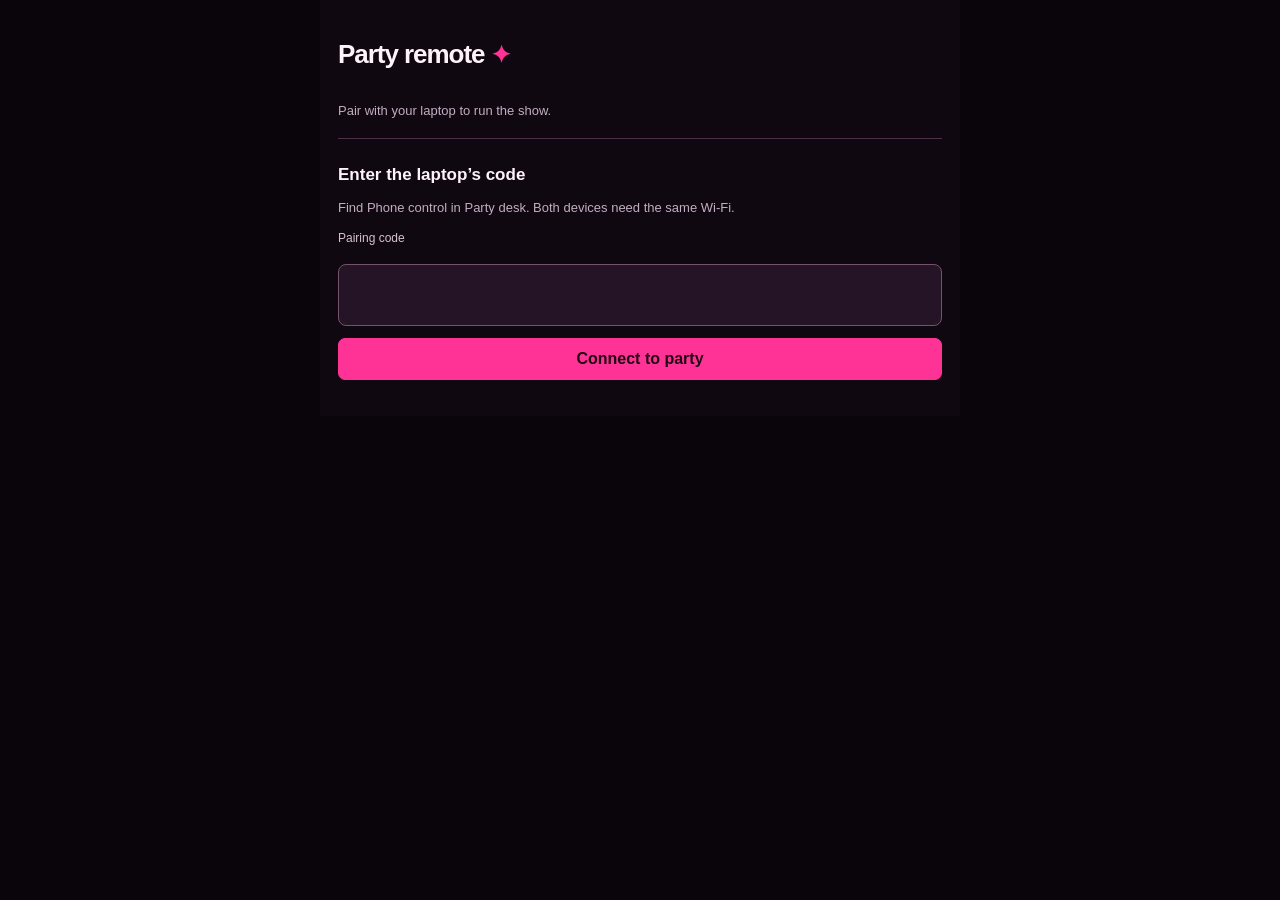
<file: remote.html>
<!doctype html><html lang="en"><head><meta charset="utf-8"><meta name="viewport" content="width=device-width,initial-scale=1"><meta name="color-scheme" content="dark"><title>Level Eleven · Remote</title><link rel="stylesheet" href="style.css"><script src="remote.js" defer></script>
<style>body{background:#100811;padding:22px 18px 36px;max-width:640px;margin:auto}header{display:flex;align-items:center;justify-content:space-between}h1{font-size:26px;letter-spacing:-.04em}h2{font-size:17px;margin:26px 0 12px}p{color:#c2adc1;font-size:13px;line-height:1.6}#connection{border-bottom:1px solid #4b3048;padding-bottom:16px}#pin{font-size:28px;letter-spacing:.25em;text-align:center;width:100%;padding:14px;background:#251425;border:1px solid #76516a;border-radius:8px;margin:12px 0}#now{font-size:25px;color:#fff;margin:8px 0}.remote-grid{display:grid;grid-template-columns:1fr 1fr;gap:10px}.remote-grid button{min-height:66px;text-align:left;touch-action:manipulation}.remote-grid small{display:block;color:#d0bccc;font-size:11px;font-weight:400;margin-top:5px}button:disabled{cursor:default;opacity:.4}#feedback{min-height:22px;color:#ffd0e8}#return{margin-top:12px}#disconnect{font-size:11px;padding:8px}.notice-box{padding:14px;background:#261527;border-radius:9px}#remote-effects button{border-left:3px solid #ff3296}</style></head>
<body><header><h1>Party remote <span class="star">✦</span></h1><button id="disconnect" hidden>Unpair</button></header><p id="connection" role="status">Pair with your laptop to run the show.</p>
<form id="pair-form"><h2>Enter the laptop’s code</h2><p>Find Phone control in Party desk. Both devices need the same Wi-Fi.</p><label for="pin">Pairing code</label><input id="pin" inputmode="numeric" autocomplete="one-time-code" pattern="[0-9]{6}" maxlength="6" required><button class="primary wide" id="join">Connect to party</button></form>
<div id="controls" hidden><div class="notice-box"><span class="live-label">On screen</span><div id="now">Waiting for laptop</div><p id="return-note"></p><button id="return" class="wide" hidden>Return to previous moment</button></div><p id="feedback" role="status"></p><h2>Moments</h2><div id="remote-moments" class="remote-grid"></div><h2>Fire an effect</h2><div id="remote-effects" class="remote-grid"></div><button id="clear" class="wide" style="margin-top:12px">Clear effects</button><p>The laptop handles the microphone and projector. Keep Party desk open there.</p></div></body></html>
</file>
<file: style.css>
:root{--ink:#09050b;--pink:#ff3296;--paper:#fff3fa;--muted:#b4a4b4;--panel:#1a141c;--line:#3b2c3b;--accent:#ff3296;--light:#fff3fa;font-family:-apple-system,BlinkMacSystemFont,"Segoe UI",sans-serif;color:var(--paper);background:var(--ink)}
*{box-sizing:border-box}body{margin:0}button,input,textarea,select{font:inherit}button,select,input,textarea{color:inherit}button{cursor:pointer;border:1px solid var(--line);background:#2b202d;padding:11px 14px;border-radius:7px;font-weight:650;transition:background .15s,border-color .15s}button:hover{background:#433044;border-color:#8b6b87}button:focus-visible,input:focus-visible,textarea:focus-visible,select:focus-visible{outline:3px solid #dbe7ff;outline-offset:3px}button[aria-pressed=true]{border-color:var(--pink);background:#4c1633}button.primary{background:var(--pink);border-color:var(--pink);color:#200713}button.primary:hover{background:#ff72b6}button:disabled{cursor:wait;opacity:.6}button.small{padding:8px 11px;font-size:12px}main{display:grid;grid-template-columns:minmax(0,1fr) 330px;min-height:100dvh}.stage{position:relative;min-height:100dvh;overflow:hidden;isolation:isolate;background:#09050b;display:flex;align-items:center;justify-content:center}.stage canvas{position:absolute;inset:0;width:100%;height:100%;z-index:-2}.grain{position:absolute;inset:0;pointer-events:none;z-index:-1;background:repeating-linear-gradient(0deg,transparent 0px,transparent 3px,#ffffff04 4px);opacity:.45}.topline{position:absolute;left:5.5%;right:5.5%;top:5%;display:flex;justify-content:space-between;gap:15px;font-size:clamp(11px,1vw,15px);letter-spacing:.04em}.tour{display:flex;gap:10px;align-items:center}.star{font-size:24px;color:var(--accent)}.live-dot{display:inline-block;width:7px;height:7px;border-radius:50%;background:var(--muted);margin-right:7px}.stage[data-mode=mic] .live-dot{background:#b9ffd7}.stage[data-mode=demo] .live-dot{background:#ffd08f}.headline{width:91%;text-align:center;padding:60px 0;transform:scale(var(--word-scale,1));will-change:transform}.headline .intro{margin:0 0 22px;font-size:clamp(14px,1.6vw,26px);font-weight:550;letter-spacing:.06em}.headline h1{margin:0;white-space:pre-line;overflow-wrap:anywhere;font-family:Impact,"Arial Black",sans-serif;font-weight:900;font-size:clamp(65px,12.4vw,200px);line-height:.86;letter-spacing:-.025em;color:var(--light);text-shadow:3px 3px 0 #09050b,6px 6px 0 var(--accent),0 0 calc(8px + var(--glow,0)*20px) color-mix(in srgb,var(--accent),transparent 45%)}.headline h1.long{font-size:clamp(52px,8.4vw,142px)}.headline h1.count{font-size:clamp(170px,30vw,420px)}.headline .subline{margin:30px 0 0;color:var(--accent);font-weight:650;font-size:clamp(13px,1.8vw,28px);letter-spacing:.08em}.bottomline{position:absolute;bottom:4.5%;left:5.5%;right:5.5%;display:flex;justify-content:space-between;gap:12px;font-size:11px;color:#e5cddc;letter-spacing:.1em}.bottomline span:last-child{color:var(--accent)}.exit-stage{display:none;position:absolute;right:22px;top:20px;z-index:5;background:#160a18dd}.panel{background:var(--panel);padding:26px 22px;max-height:100dvh;overflow:auto;border-left:1px solid var(--line)}.panel header{display:flex;align-items:baseline;justify-content:space-between;margin-bottom:8px}.panel h2{font-size:21px;margin:0;letter-spacing:-.025em}.badge{font-size:11px;color:var(--muted)}.panel p{font-size:13px;line-height:1.5;color:var(--muted);margin:6px 0 16px}.panel section{padding:20px 0;border-bottom:1px solid var(--line)}.panel section:first-of-type{padding-top:15px}.panel section:last-of-type{border:0}.panel h3{font-size:14px;margin:0 0 13px;font-weight:600}.wide{width:100%}.row{display:flex;gap:7px}.row>*{flex:1;min-width:0}.meter-wrap{margin:15px 0 5px;display:flex;align-items:center;gap:10px}.meter{height:6px;flex:1;background:#493648;border-radius:4px;overflow:hidden}.meter i{display:block;height:100%;width:0;background:var(--pink);transition:width 80ms linear}.meter-wrap output{font-size:11px;min-width:30px;color:var(--muted);font-variant-numeric:tabular-nums}.status{font-size:12px;min-height:34px;line-height:1.45;color:var(--muted);margin:8px 0}.status.error{color:#ffb9c6}label{display:block;font-size:12px;color:#d6c1d3;margin-bottom:7px}textarea,input[type=text],select{display:block;width:100%;border:1px solid #61475c;border-radius:5px;background:#100c12;padding:10px;margin-bottom:11px}textarea{resize:vertical;min-height:64px;max-height:140px}select{font-size:12px;padding:8px}input[type=range]{width:100%;accent-color:var(--pink);margin:3px 0 16px}.range-label{display:flex;justify-content:space-between;align-items:baseline}.range-label output{font-size:11px;color:var(--muted)}.palette{display:flex;gap:7px;margin-bottom:15px}.palette button{font-size:12px;flex:1;padding:9px 3px}.palette b{display:inline-block;width:7px;height:7px;border-radius:50%;margin-right:5px}.cue-grid{display:grid;grid-template-columns:1fr 1fr;gap:7px}.cue-grid button{font-size:12px;padding:11px 5px}.check{display:flex;align-items:center;gap:8px;margin:8px 0 0}.check input{accent-color:var(--pink)}.footnote{margin-top:16px!important;font-size:11px!important}.projecting main{display:block}.projecting .stage{height:100dvh}.projecting .panel{display:none}.projecting .exit-stage{display:block}.projecting.idle .exit-stage{opacity:0}.projecting.idle{cursor:none}.projecting .headline h1{font-size:clamp(85px,15vw,240px)}.projecting .headline h1.long{font-size:clamp(65px,10vw,175px)}.projecting .headline h1.count{font-size:clamp(170px,32vw,460px)}
@media(max-width:850px){main{grid-template-columns:1fr}.stage{min-height:0;height:65dvh;min-height:360px}.panel{max-height:none;border-left:0;border-top:1px solid var(--line);padding:22px;display:grid;grid-template-columns:1fr 1fr;gap:0 28px}.panel header,.panel>p{grid-column:1/-1}.headline h1{font-size:clamp(70px,18vw,140px)}.headline h1.long{font-size:clamp(50px,12vw,100px)}}
@media(max-width:500px){.panel{display:block}.stage{height:53dvh}.topline{font-size:10px}.tour{gap:5px}.topline>span:last-child{max-width:125px;text-align:right}.bottomline{font-size:8px}.headline .intro{margin-bottom:15px}.headline .subline{margin-top:23px}}
@media(prefers-reduced-motion:reduce){*{scroll-behavior:auto!important;transition:none!important}}

[hidden]{display:none!important}main{grid-template-columns:minmax(0,1fr) 420px}.panel{padding:0 24px 28px}.desk-header{padding:24px 0 16px;position:sticky;top:0;background:var(--panel);z-index:10;border-bottom:1px solid var(--line)}.desk-header header{margin-bottom:4px}.desk-header p{margin-bottom:14px}.tabs{display:flex;gap:5px;background:#100c12;padding:4px;border-radius:9px}.tabs button{flex:1;border:0;background:transparent;padding:10px}.tabs button[aria-selected=true]{background:#493044;color:#fff}.live-strip{display:flex;align-items:center;justify-content:space-between;gap:12px;margin-bottom:15px}.live-strip strong{display:block;margin-top:4px;font-size:18px}.live-label{font-size:11px;color:#b9ffd7}.live-label:before{content:'';display:inline-block;background:#b9ffd7;width:6px;height:6px;border-radius:50%;margin-right:6px}.return-note{font-size:12px;color:var(--muted);margin-top:7px;min-height:16px}.moments-grid{display:grid;grid-template-columns:1fr 1fr;gap:10px}.moment-button{padding:0;overflow:hidden;text-align:left;background:#231825;position:relative;border:1px solid #60485d}.moment-art{height:83px;position:relative;display:flex;align-items:center;justify-content:center;overflow:hidden;background:var(--scene-bg);color:var(--scene-light);border-bottom:1px solid #ffffff19}.moment-art:before{content:'';position:absolute;inset:-30px;background:repeating-conic-gradient(from 30deg at 50% 120%,transparent 0deg 15deg,var(--scene-accent) 15deg 18deg,transparent 18deg 35deg);opacity:.17}.moment-art b{position:relative;text-align:center;white-space:pre-line;font-family:Impact,'Arial Black',sans-serif;font-size:25px;line-height:.93;padding:8px;max-width:100%;overflow-wrap:anywhere;text-shadow:2px 2px var(--scene-accent)}.moment-button[data-effect=halo] .moment-art:before{inset:5px 28px;border:3px solid var(--scene-accent);border-radius:50%;background:none;box-shadow:0 0 0 12px var(--scene-bg),0 0 0 14px var(--scene-accent);opacity:.5}.moment-button[data-effect=bars] .moment-art:before{background:repeating-linear-gradient(90deg,transparent 0 12px,var(--scene-accent) 12px 17px);opacity:.2;inset:25px 0 -20px;transform:skewY(-8deg)}.moment-button[data-effect=confetti] .moment-art:before{background:radial-gradient(circle,var(--scene-accent) 2px,transparent 3px);background-size:17px 22px;transform:rotate(12deg);opacity:.45}.moment-meta{display:block;padding:10px 11px}.moment-meta strong{display:block;font-size:13px;color:#fff}.moment-meta small{display:block;font-size:11px;color:#bba5b9;font-weight:400;margin-top:5px}.moment-button[aria-pressed=true]{border-color:#ff78ba;box-shadow:0 0 0 1px #ff78ba}.moment-button[aria-pressed=true] .moment-meta{background:#4c1633}.moment-button:hover .moment-art{filter:brightness(1.2)}.moment-button .playing-tag{position:absolute;top:6px;right:6px;font:600 9px -apple-system,sans-serif;background:#08060bc9;color:white;padding:3px 5px;border-radius:3px}.sound-row{display:flex;gap:8px}.sound-row #listen{flex:1}.sound-row #demo{width:auto;flex:0 0 auto}.sound-details{margin-top:13px}.sound-details summary{cursor:pointer;font-size:12px;color:#d6c1d3}.sound-details>div{padding-top:15px}.projection-actions{display:grid;gap:9px}.projection-actions p{margin-bottom:0}.editor-bar{display:flex;align-items:center;justify-content:space-between;margin:18px 0 12px}.editor-bar h3{margin:0}.editor-actions{display:flex;gap:6px;margin-bottom:18px}.editor-actions button{flex:1;padding:8px 5px;font-size:11px}.editor-actions button:disabled{cursor:default;opacity:.35}.editor-preview{min-height:138px;position:relative;border-radius:8px;border:1px solid #ffffff22;overflow:hidden;display:flex;flex-direction:column;justify-content:center;text-align:center;gap:8px;padding:16px;margin:16px 0;background:var(--scene-bg);color:var(--scene-light)}.editor-preview:before{content:'';position:absolute;inset:0;background:linear-gradient(135deg,transparent 15%,var(--scene-accent) 16%,transparent 18%,transparent 78%,var(--scene-accent) 80%,transparent 83%);opacity:.19;pointer-events:none}.editor-preview strong{position:relative;font-family:Impact,'Arial Black',sans-serif;font-size:36px;line-height:.95;white-space:pre-line;overflow-wrap:anywhere}.editor-preview small{position:relative;font-size:11px}.editor-preview span{position:relative;font-size:12px;color:var(--scene-accent)}.type-outline .headline h1{color:transparent;-webkit-text-stroke:2px var(--light);text-shadow:0 0 25px color-mix(in srgb,var(--accent),transparent 60%)}.type-wide .headline h1{letter-spacing:.07em;font-size:clamp(50px,8vw,150px);line-height:1}.projecting.type-wide .headline h1,.screen-only.type-wide .headline h1{font-size:clamp(65px,12vw,190px)}.type-wide .headline h1.long{font-size:clamp(45px,6.5vw,115px)}.projecting.type-wide .headline h1.long,.screen-only.type-wide .headline h1.long{font-size:clamp(55px,9vw,150px)}.editor-preview.type-outline strong{color:transparent;-webkit-text-stroke:1px var(--scene-light)}.editor-preview.type-wide strong{letter-spacing:.07em;font-size:29px}.editor-hint{font-size:12px!important;margin:0 0 16px!important}.field-row{display:grid;grid-template-columns:1fr 1fr;gap:12px}.field-row input[type=number]{width:100%;border:1px solid #61475c;border-radius:5px;background:#100c12;padding:8px;color:inherit}.save-row{display:flex;gap:8px;margin-top:18px}.save-row>*{flex:1}.notice{font-size:12px;line-height:1.5;color:#b9ffd7;min-height:18px;margin:12px 0 0}.notice.error{color:#ffb9c6}.backup-tools{padding-top:20px;margin-top:20px;border-top:1px solid var(--line)}.backup-tools h3{margin-bottom:10px}.backup-tools p{font-size:11px}.stage.scene-change .headline{animation:scene-arrive .35s ease-out}.gentle .stage.scene-change .headline{animation:none}@keyframes scene-arrive{from{opacity:.35;translate:0 10px}to{opacity:1;translate:0 0}}.stage .headline h1{font-size:clamp(58px,10vw,180px)}.stage .headline h1.long{font-size:clamp(46px,7.5vw,135px)}.stage .headline h1.count{font-size:clamp(150px,25vw,400px)}.projecting .stage .headline h1,.screen-only .stage .headline h1{font-size:clamp(85px,15vw,240px)}.projecting .stage .headline h1.long,.screen-only .stage .headline h1.long{font-size:clamp(65px,10vw,175px)}.projecting .stage .headline h1.count,.screen-only .stage .headline h1.count{font-size:clamp(170px,32vw,460px)}.screen-only main{display:block}.screen-only .stage{height:100dvh;min-height:100dvh}.screen-only .panel{display:none}.screen-only .exit-stage{display:block}.screen-only.idle .exit-stage{opacity:0}.screen-only.idle{cursor:none}.screen-only .topline{right:22%;}.admin-footer{font-size:11px!important;margin-top:18px!important}#return-moment{white-space:nowrap}#restore-review{background:#30212f;padding:12px;border-radius:7px;margin-top:12px}#restore-review p{margin-top:0}.footer-star{color:var(--accent)}
@media(max-width:1050px) and (min-width:851px){main{grid-template-columns:minmax(0,1fr) 370px}.panel{padding-inline:18px}.stage .headline h1{font-size:clamp(55px,10vw,160px)}}
@media(max-width:850px){main{grid-template-columns:1fr}.panel{display:block;max-height:none;padding:0 22px 24px}.desk-header{position:static}.stage .headline h1{font-size:clamp(65px,18vw,140px)}.stage .headline h1.long{font-size:clamp(46px,12vw,100px)}.type-wide .stage .headline h1{font-size:clamp(48px,13vw,110px)}.moments-grid{grid-template-columns:repeat(3,1fr)}.headline{padding-top:50px;padding-bottom:50px}.desk-header p{margin-bottom:14px}.screen-only .topline{right:25%}}
@media(max-width:540px){.moments-grid{grid-template-columns:1fr 1fr}.moment-art{height:80px}.panel{padding-inline:18px}.topline{right:4%;left:4%}.headline .intro{font-size:12px}.headline .subline{font-size:14px}.screen-only .topline{right:30%}.screen-only .topline>span:last-child{display:none}}
.editor-preview[data-effect=halo]:before{inset:10px 20%;border:2px solid var(--scene-accent);border-radius:50%;background:none;box-shadow:0 0 0 12px var(--scene-bg),0 0 0 14px var(--scene-accent);opacity:.3}.editor-preview[data-effect=bars]:before{background:repeating-linear-gradient(90deg,transparent 0 18px,var(--scene-accent) 18px 25px);inset:50px 0 -30px;transform:skewY(-8deg);opacity:.19}.editor-preview[data-effect=confetti]:before{background:radial-gradient(circle,var(--scene-accent) 2px,transparent 3px);background-size:23px 19px;inset:-30px;transform:rotate(12deg);opacity:.4}.moment-button.type-outline .moment-art b{color:transparent;-webkit-text-stroke:.7px var(--scene-light);text-shadow:0 0 12px var(--scene-accent)}.moment-button.type-wide .moment-art b{letter-spacing:.06em;font-size:22px}.type-wide .stage .headline h1{font-size:clamp(50px,8vw,150px)}.type-wide .stage .headline h1.long{font-size:clamp(45px,6.5vw,115px)}.projecting.type-wide .stage .headline h1,.screen-only.type-wide .stage .headline h1{font-size:clamp(65px,12vw,190px)}.projecting.type-wide .stage .headline h1.long,.screen-only.type-wide .stage .headline h1.long{font-size:clamp(55px,9vw,150px)}

.fx-buttons{display:grid;grid-template-columns:1fr 1fr;gap:8px}.fx-buttons button{font-size:13px}.celebration-fields{border:1px solid var(--line);border-radius:8px;padding:16px;margin:22px 0 0}.celebration-fields legend{font-size:14px;padding:0 8px}.stage canvas.celebration-layer{z-index:2;pointer-events:none}.headline{z-index:1}.topline,.bottomline{z-index:3;pointer-events:none}

.phone-links a{display:block;color:#ffd0e8;font-size:13px;overflow-wrap:anywhere;margin:8px 0}
</file>
